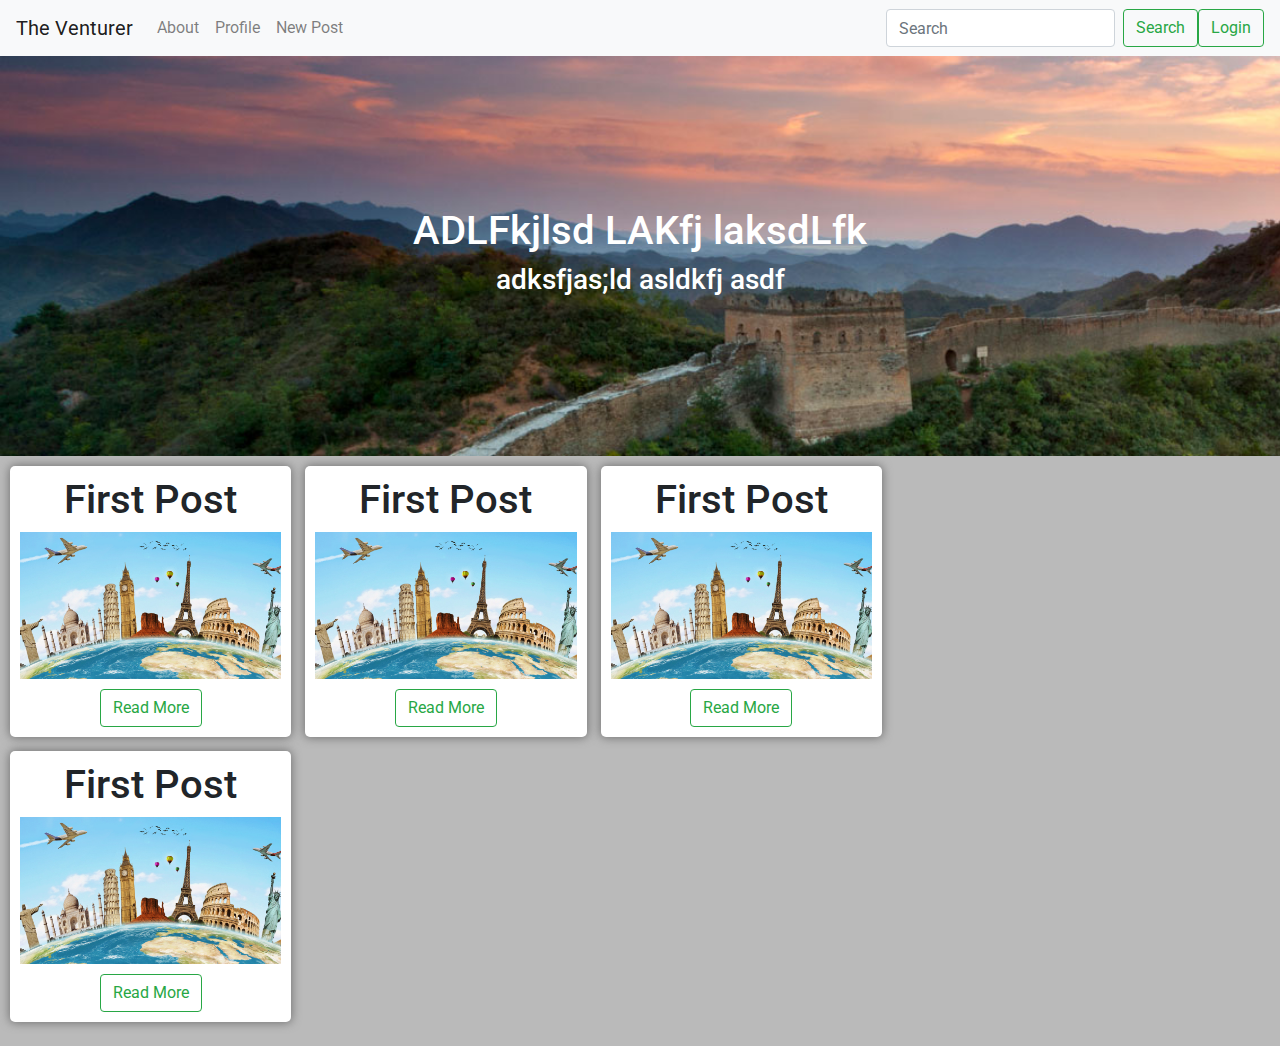
<file: index.html>
<!DOCTYPE html>
<html>
<head>
	<title>
		The Venturer
	</title>
	<link rel="stylesheet" type="text/css" href="bootstrap\css\bootstrap.min.css">
	<link rel="stylesheet" type="text/css" href="style.css">
</head>
<body>
	<nav class="navbar sticky-top navbar-expand-lg navbar-light bg-light">
	  <a class="navbar-brand" href="#">The Venturer</a>
	  <button class="navbar-toggler" type="button" data-toggle="collapse" data-target="#navbarSupportedContent" aria-controls="navbarSupportedContent" aria-expanded="false" aria-label="Toggle navigation">
	    <span class="navbar-toggler-icon"></span>
	  </button>

	  <div class="collapse navbar-collapse" id="navbarSupportedContent">
	    <ul class="navbar-nav mr-auto">
	      <li class="nav-item">
	        <a class="nav-link" href="#">About <span class="sr-only">(current)</span></a>
	      </li>
	      <li class="nav-item">
	        <a class="nav-link" href="#">Profile <span class="sr-only">(current)</span></a>
	      </li>
	      <li class="nav-item" onclick="postToggle();">
	        <a class="nav-link" href="#">New Post <span class="sr-only">(current)</span></a>
	      </li>
	    </ul>
	    <form class="form-inline my-2 my-lg-0">
	      <input class="form-control mr-sm-2" type="search" placeholder="Search" aria-label="Search">
	      <button class="btn btn-outline-success my-2 my-sm-0" type="submit">Search</button>
	    </form>
	    <form class="form-inline">
	    	<button type="button" class="btn btn-outline-success" onclick="loginPage()">Login</button>
	    </form>
	  </div>
	</nav>

	<section class="new-post-wrapper">
		<div class="new-post">
			<div class="new-post-text">
				<h1>New Post</h1>
			</div>
			<form id="new-post-form" name="new-post-form" method="post" action="newpost.php" enctype="multipart/form-data">
				<div class="form-group">
					<label for="post-title">Title:</label>
    				<input type="text" class="form-control" name="title" id="post-title" placeholder="Title">
				</div>
				<div class="form-group">
					<label for="post-text">Text:</label>
    				<input type="text" class="form-control" name="text" id="post-text" placeholder="Text">
				</div>
				<div class="form-group">
					<label for="post-title">Photo:</label>
    				<input type="file" class="form-control" accept="image/*" name="photo" id="post-photo" placeholder="Photo">
				</div>
				<div class="submit-btn">
					<button type="submit" class="btn btn-outline-success">Submit</button>
					<button type="button" onclick="postToggle()" class="btn btn-outline-success">Close</button>
				</div>
				
			</form>
		</div>
	</section>

	<section class="banner-wrapper">
		<div class="banner">
			<div class="banner-text">
				<h1>ADLFkjlsd LAKfj laksdLfk</h1>
				<h3>adksfjas;ld asldkfj asdf</h3>
			</div>
		</div>
	</section>
	<section class="main container-fluid">
		<div class="row">
			<div class="col-sm-9">
				<div class="blog-post">
					<div class="blog-title">
						<h1>First Post</h1>
					</div>
					<div class="blog-img">
						<img src="images\sevenwonders.jpg" width="100%">
					</div>
					<div class="blog-text">
						<p>asdkjhf alksjd hflkjashf lkajhds flkjah dflkjhasd flkjhas dlfkjhasdlkfjh asldkjhf alksdjhf laksjhf lkajsh dfkljahds flkah sdfkljhas dflkjh asdlkfjh asldkjfh alskdjhf laksjdhf laksjhf laksjhf lkajhds flkjah dflkjhasd flkjhas dlfkjhasdlkfjh asldkjhf alksdjhf laksjhf lkajsh dfkljahds flkah sdfkljhas dflkjh asdlkfjh asldkjfh alskdjhf laksjdhf laksjhf laksjhf lkajhds flkjah dflkjhasd flkjhas dlfkjhasdlkfjh asldkjhf alksdjhf laksjhf lkajsh dfkljahds flkah sdfkljhas dflkjh asdlkfjh asldkjfh alskdjhf laksjdhf laksjhf laksjhf lkajhds flkjah dflkjhasd flkjhas dlfkjhasdlkfjh asldkjhf alksdjhf laksjhf lkajsh dfkljahds flkah sdfkljhas dflkjh asdlkfjh asldkjfh alskdjhf laksjdhf laksjhf laksjhf lkajhds flkjah dflkjhasd flkjhas dlfkjhasdlkfjh asldkjhf alksdjhf laksjhf lkajsh dfkljahds flkah sdfkljhas dflkjh asdlkfjh asldkjfh alskdjhf laksjdhf laksjhf laksjhf lkajhds flkjah dflkjhasd flkjhas dlfkjhasdlkfjh asldkjhf alksdjhf laksjhf lkajsh dfkljahds flkah sdfkljhas dflkjh asdlkfjh asldkjfh alskdjhf laksjdhf laksjhf laksjhf lkajhds flkjah dflkjhasd flkjhas dlfkjhasdlkfjh asldkjhf alksdjhf laksjhf lkajsh dfkljahds flkah sdfkljhas dflkjh asdlkfjh asldkjfh alskdjhf laksjdhf laksjhf laksjhf </p>
					</div>
					<div class="blog-button">
						<button type="button" class="btn btn-outline-success">Read More</button>
					</div>
				</div>
				<div class="blog-post">
					<div class="blog-title">
						<h1>First Post</h1>
					</div>
					<div class="blog-img">
						<img src="images\sevenwonders.jpg" width="100%">
					</div>
					<div class="blog-text">
						<p>asdkjhf alksjd hflkjashf lkajhds flkjah dflkjhasd flkjhas dlfkjhasdlkfjh asldkjhf alksdjhf laksjhf lkajsh dfkljahds flkah sdfkljhas dflkjh asdlkfjh asldkjfh alskdjhf laksjdhf laksjhf laksjhf lkajhds flkjah dflkjhasd flkjhas dlfkjhasdlkfjh asldkjhf alksdjhf laksjhf lkajsh dfkljahds flkah sdfkljhas dflkjh asdlkfjh asldkjfh alskdjhf laksjdhf laksjhf laksjhf lkajhds flkjah dflkjhasd flkjhas dlfkjhasdlkfjh asldkjhf alksdjhf laksjhf lkajsh dfkljahds flkah sdfkljhas dflkjh asdlkfjh asldkjfh alskdjhf laksjdhf laksjhf laksjhf lkajhds flkjah dflkjhasd flkjhas dlfkjhasdlkfjh asldkjhf alksdjhf laksjhf lkajsh dfkljahds flkah sdfkljhas dflkjh asdlkfjh asldkjfh alskdjhf laksjdhf laksjhf laksjhf lkajhds flkjah dflkjhasd flkjhas dlfkjhasdlkfjh asldkjhf alksdjhf laksjhf lkajsh dfkljahds flkah sdfkljhas dflkjh asdlkfjh asldkjfh alskdjhf laksjdhf laksjhf laksjhf lkajhds flkjah dflkjhasd flkjhas dlfkjhasdlkfjh asldkjhf alksdjhf laksjhf lkajsh dfkljahds flkah sdfkljhas dflkjh asdlkfjh asldkjfh alskdjhf laksjdhf laksjhf laksjhf lkajhds flkjah dflkjhasd flkjhas dlfkjhasdlkfjh asldkjhf alksdjhf laksjhf lkajsh dfkljahds flkah sdfkljhas dflkjh asdlkfjh asldkjfh alskdjhf laksjdhf laksjhf laksjhf </p>
					</div>
					<div class="blog-button">
						<button type="button" class="btn btn-outline-success">Read More</button>
					</div>
				</div>
				<div class="blog-post">
					<div class="blog-title">
						<h1>First Post</h1>
					</div>
					<div class="blog-img">
						<img src="images\sevenwonders.jpg" width="100%">
					</div>
					<div class="blog-text">
						<p>asdkjhf alksjd hflkjashf lkajhds flkjah dflkjhasd flkjhas dlfkjhasdlkfjh asldkjhf alksdjhf laksjhf lkajsh dfkljahds flkah sdfkljhas dflkjh asdlkfjh asldkjfh alskdjhf laksjdhf laksjhf laksjhf lkajhds flkjah dflkjhasd flkjhas dlfkjhasdlkfjh asldkjhf alksdjhf laksjhf lkajsh dfkljahds flkah sdfkljhas dflkjh asdlkfjh asldkjfh alskdjhf laksjdhf laksjhf laksjhf lkajhds flkjah dflkjhasd flkjhas dlfkjhasdlkfjh asldkjhf alksdjhf laksjhf lkajsh dfkljahds flkah sdfkljhas dflkjh asdlkfjh asldkjfh alskdjhf laksjdhf laksjhf laksjhf lkajhds flkjah dflkjhasd flkjhas dlfkjhasdlkfjh asldkjhf alksdjhf laksjhf lkajsh dfkljahds flkah sdfkljhas dflkjh asdlkfjh asldkjfh alskdjhf laksjdhf laksjhf laksjhf lkajhds flkjah dflkjhasd flkjhas dlfkjhasdlkfjh asldkjhf alksdjhf laksjhf lkajsh dfkljahds flkah sdfkljhas dflkjh asdlkfjh asldkjfh alskdjhf laksjdhf laksjhf laksjhf lkajhds flkjah dflkjhasd flkjhas dlfkjhasdlkfjh asldkjhf alksdjhf laksjhf lkajsh dfkljahds flkah sdfkljhas dflkjh asdlkfjh asldkjfh alskdjhf laksjdhf laksjhf laksjhf lkajhds flkjah dflkjhasd flkjhas dlfkjhasdlkfjh asldkjhf alksdjhf laksjhf lkajsh dfkljahds flkah sdfkljhas dflkjh asdlkfjh asldkjfh alskdjhf laksjdhf laksjhf laksjhf </p>
					</div>
					<div class="blog-button">
						<button type="button" class="btn btn-outline-success">Read More</button>
					</div>
				</div>
				<div class="blog-post">
					<div class="blog-title">
						<h1>First Post</h1>
					</div>
					<div class="blog-img">
						<img src="images\sevenwonders.jpg" width="100%">
					</div>
					<div class="blog-text">
						<p>asdkjhf alksjd hflkjashf lkajhds flkjah dflkjhasd flkjhas dlfkjhasdlkfjh asldkjhf alksdjhf laksjhf lkajsh dfkljahds flkah sdfkljhas dflkjh asdlkfjh asldkjfh alskdjhf laksjdhf laksjhf laksjhf lkajhds flkjah dflkjhasd flkjhas dlfkjhasdlkfjh asldkjhf alksdjhf laksjhf lkajsh dfkljahds flkah sdfkljhas dflkjh asdlkfjh asldkjfh alskdjhf laksjdhf laksjhf laksjhf lkajhds flkjah dflkjhasd flkjhas dlfkjhasdlkfjh asldkjhf alksdjhf laksjhf lkajsh dfkljahds flkah sdfkljhas dflkjh asdlkfjh asldkjfh alskdjhf laksjdhf laksjhf laksjhf lkajhds flkjah dflkjhasd flkjhas dlfkjhasdlkfjh asldkjhf alksdjhf laksjhf lkajsh dfkljahds flkah sdfkljhas dflkjh asdlkfjh asldkjfh alskdjhf laksjdhf laksjhf laksjhf lkajhds flkjah dflkjhasd flkjhas dlfkjhasdlkfjh asldkjhf alksdjhf laksjhf lkajsh dfkljahds flkah sdfkljhas dflkjh asdlkfjh asldkjfh alskdjhf laksjdhf laksjhf laksjhf lkajhds flkjah dflkjhasd flkjhas dlfkjhasdlkfjh asldkjhf alksdjhf laksjhf lkajsh dfkljahds flkah sdfkljhas dflkjh asdlkfjh asldkjfh alskdjhf laksjdhf laksjhf laksjhf lkajhds flkjah dflkjhasd flkjhas dlfkjhasdlkfjh asldkjhf alksdjhf laksjhf lkajsh dfkljahds flkah sdfkljhas dflkjh asdlkfjh asldkjfh alskdjhf laksjdhf laksjhf laksjhf </p>
					</div>
					<div class="blog-button">
						<button type="button" class="btn btn-outline-success">Read More</button>
					</div>
				</div>
			</div>
			<div class="col-sm-3">
				
			</div>
		</div>
	</section>
  	
	<script src="https://code.jquery.com/jquery-3.3.1.slim.min.js" integrity="sha384-q8i/X+965DzO0rT7abK41JStQIAqVgRVzpbzo5smXKp4YfRvH+8abtTE1Pi6jizo" crossorigin="anonymous"></script>
<script src="bootstrap/js/bootstrap.min.js"></script>
<script type="text/javascript" src="script.js"></script>
</body>
</html>
</file>
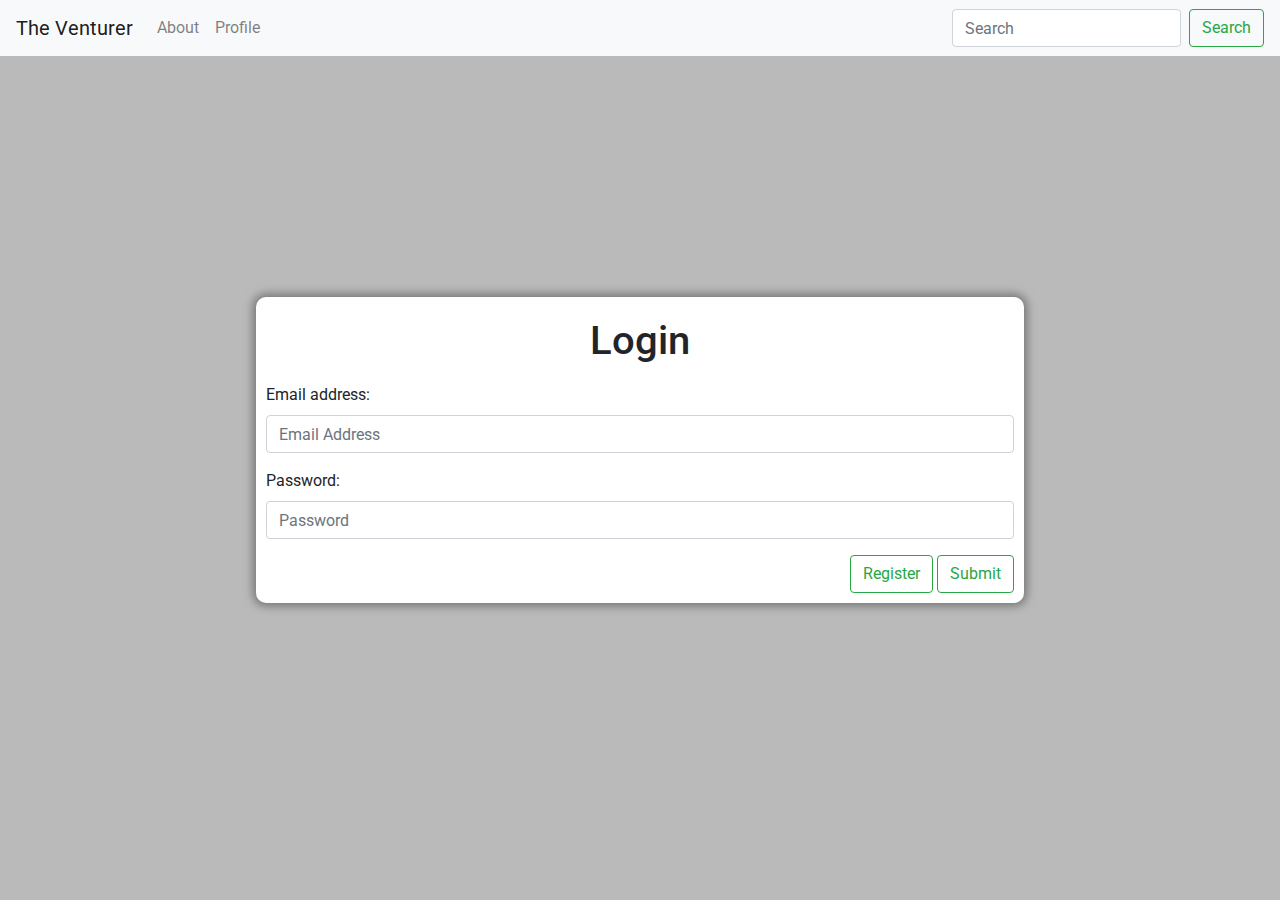
<file: login.html>
<!DOCTYPE html>
<html>
<head>
	<title>Login</title>
	<link rel="stylesheet" type="text/css" href="bootstrap\css\bootstrap.min.css">
	<link rel="stylesheet" type="text/css" href="style.css">
</head>
<body>

	<nav class="navbar sticky-top navbar-expand-lg navbar-light bg-light">
	  <a class="navbar-brand" href="index.html">The Venturer</a>
	  <button class="navbar-toggler" type="button" data-toggle="collapse" data-target="#navbarSupportedContent" aria-controls="navbarSupportedContent" aria-expanded="false" aria-label="Toggle navigation">
	    <span class="navbar-toggler-icon"></span>
	  </button>

	  <div class="collapse navbar-collapse" id="navbarSupportedContent">
	    <ul class="navbar-nav mr-auto">
	      <li class="nav-item">
	        <a class="nav-link" href="#">About <span class="sr-only">(current)</span></a>
	      </li>
	      <li class="nav-item">
	        <a class="nav-link" href="#">Profile <span class="sr-only">(current)</span></a>
	      </li>
	    </ul>
	    <form class="form-inline my-2 my-lg-0">
	      <input class="form-control mr-sm-2" type="search" placeholder="Search" aria-label="Search">
	      <button class="btn btn-outline-success my-2 my-sm-0" type="submit">Search</button>
	    </form>
	  </div>
	</nav>

	<section class="login-wrapper">
		<div class="login">
			<div class="login-text">
				<h1>Login</h1>
			</div>
			<form id="login-form" name="login-form" method="post" action="userlogin.php">
				<div class="form-group">
					<label for="log-email">Email address:</label>
    				<input type="email" class="form-control" name="email" id="log-email" placeholder="Email Address">
				</div>
				<div class="form-group">
					<label for="log-pass">Password:</label>
    				<input type="password" class="form-control" name="pass" id="log-pass" placeholder="Password">
				</div>
			</form>
			<form id="register-form" name="register-form" method="post" action="userregister.php">
				<div class="form-group">
					<label for="fullname">Full Name:</label>
    				<input type="text" class="form-control" name="fullname" id="fullname" placeholder="Fullname">
				</div>
				<div class="form-group">
					<label for="reg-email">Email address:</label>
    				<input type="email" class="form-control" name="email" id="reg-email" placeholder="Email Address">
				</div>
				<div class="form-group">
					<label for="reg-pass">Password:</label>
    				<input type="password" class="form-control" name="pass" id="reg-pass" placeholder="Password">
				</div>
			</form>
			<div class="login-btn">
				<button type="button" class="btn btn-outline-success" onclick="formToggle();" id="register-btn">Register</button>
				<button type="button" class="btn btn-outline-success" onclick="submitForm();" id="submit-btn">Submit</button>
			</div>
		</div>
	</section>


<script src="https://code.jquery.com/jquery-3.3.1.slim.min.js" integrity="sha384-q8i/X+965DzO0rT7abK41JStQIAqVgRVzpbzo5smXKp4YfRvH+8abtTE1Pi6jizo" crossorigin="anonymous"></script>
<script src="bootstrap/js/bootstrap.min.js"></script>
<script type="text/javascript" src="script.js"></script>
</body>
</html>
</file>
<file: style.css>
@import url('https://fonts.googleapis.com/css?family=Roboto');

body {
	background: #bababa;
}

.banner {
	position: relative;
	width: 100%;
	height: 400px;
	background: url("images/greatwall.jpg");
	background-repeat: no-repeat;
	background-size: cover;	
}
.banner-text {
	position: absolute;
	font-family: "Roboto", sans-serif;
	top: 50%;
	left: 50%;
	transform: translate(-50%, -50%);
	color: white;
	text-align: center;
}

.main {
	padding: 10px;
}

.blog-post {
	width: 30%;
	float: left;
	padding: 10px;
	margin: 0 1.5% 1.5% 0;
	border-radius: 5px;
	box-shadow: 0px 0px 10px 1px #757575;
	background: white;
}
.blog-title {
	text-align: center;
}
.blog-img img {
	display: block;
	margin: auto;
}
.blog-text {
	display: none;
}
.blog-button {
	text-align: center;
	padding: 10px 5px 0 5px;
}

.login-wrapper {
	position: absolute;
	width: 60%;
	top: 50%;
	left: 50%;
	transform: translate(-50%, -50%);
}

.login {
	background: white;
	border-radius: 10px;
	padding: 10px;
	box-shadow: 0px 0px 10px 3px #757575;
}

.login-text {
	text-align: center;
	padding: 10px;
}

.login-btn {
	text-align: right;
}

#register-form {
	display: none;
}

.new-post-wrapper {
	display: none;
	position: absolute;
	top: 50%;
	left: 50%;
	transform: translate(-50%, -50%);
	width: 60%;
	z-index: 1;
	background: #606060;
	padding: 15px;
	color: white;
	border-radius: 20px;
	box-shadow: 0px 0px 10px 3px #424242;
}

.submit-btn {
	text-align: right;
}

@media screen and (max-width: 992px) {
	.blog-post {
		clear: left;
		width: 100%;
	}
}
</file>
